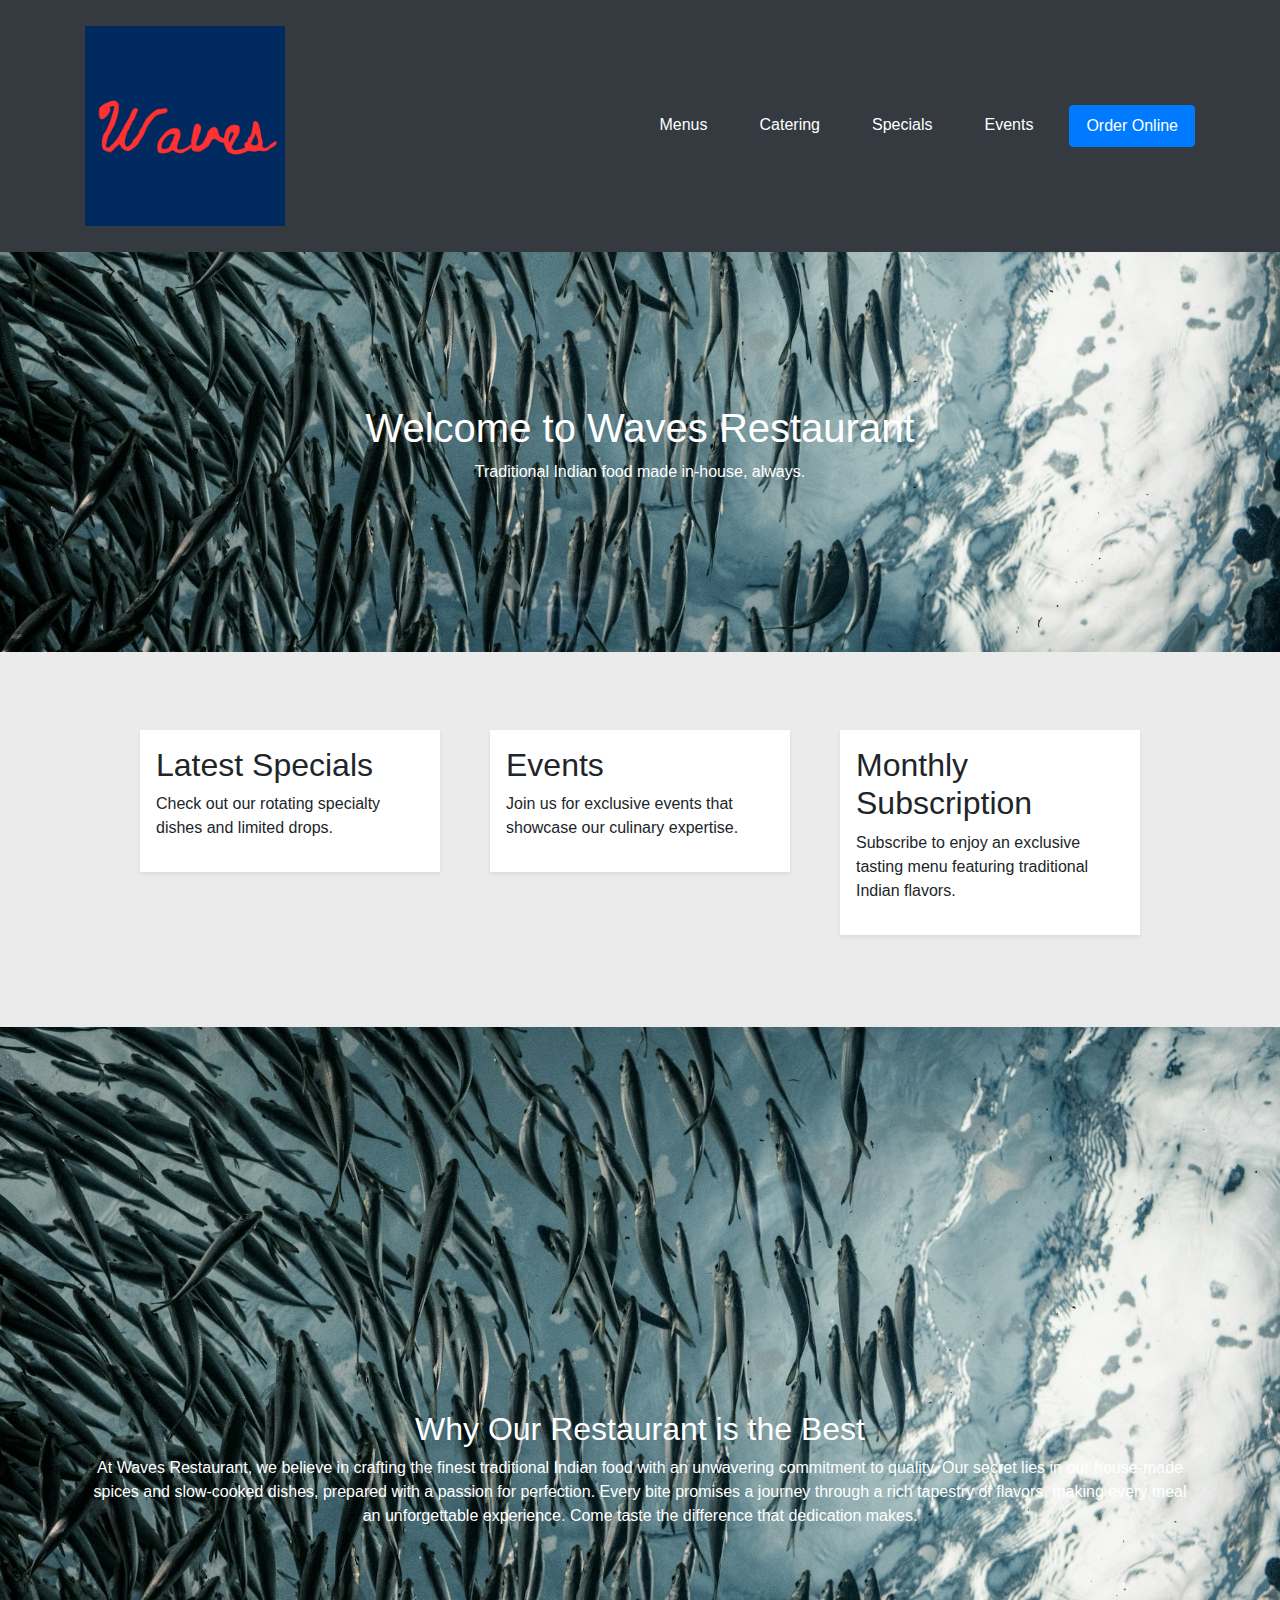
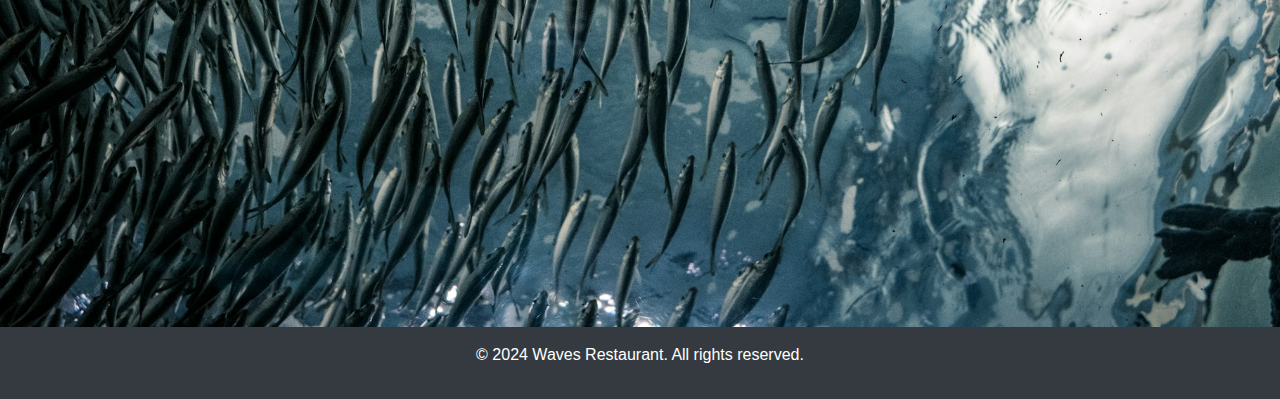
<file: restuarent wesite/index.html>
<!DOCTYPE html>
<html lang="en">
<head>
    <meta charset="UTF-8">
    <meta name="viewport" content="width=device-width, initial-scale=1.0">
    <title>Waves Restaurant</title>
    <link href="https://stackpath.bootstrapcdn.com/bootstrap/4.5.2/css/bootstrap.min.css" rel="stylesheet">
    <link rel="stylesheet" href="styles.css">
</head>
<body>
    <header class="bg-dark text-white">
        <div class="container d-flex justify-content-between align-items-center py-3">
            <div class="logo">
                <img src="Waves logo.png" alt="Waves Restaurant Logo">
            </div>
            <nav>
                <ul class="nav">
                    <li class="nav-item"><a href="#" class="nav-link text-white">Menus</a></li>
                    <li class="nav-item"><a href="#" class="nav-link text-white">Catering</a></li>
                    <li class="nav-item"><a href="#" class="nav-link text-white">Specials</a></li>
                    <li class="nav-item"><a href="#" class="nav-link text-white">Events</a></li>
                    <li class="nav-item"><a href="order.html" class="nav-link text-white btn btn-primary">Order Online</a></li>
                </ul>
            </nav>
        </div>
    </header>

    <main>
        <section class="hero text-center text-white d-flex flex-column justify-content-center align-items-center">
            <div class="container">
                <h1>Welcome to Waves Restaurant</h1>
                <p>Traditional Indian food made in-house, always.</p>
            </div>
        </section>
        <section class="articles container my-5">
            <div class="row">
                <div class="col-md-4">
                    <article class="bg-white p-3 shadow-sm mb-4">
                        <h2>Latest Specials</h2>
                        <p>Check out our rotating specialty dishes and limited drops.</p>
                    </article>
                </div>
                <div class="col-md-4">
                    <article class="bg-white p-3 shadow-sm mb-4">
                        <h2>Events</h2>
                        <p>Join us for exclusive events that showcase our culinary expertise.</p>
                    </article>
                </div>
                <div class="col-md-4">
                    <article class="bg-white p-3 shadow-sm mb-4">
                        <h2>Monthly Subscription</h2>
                        <p>Subscribe to enjoy an exclusive tasting menu featuring traditional Indian flavors.</p>
                    </article>
                </div>
            </div>
        </section>
        <section class="about text-white text-center d-flex flex-column justify-content-center align-items-center" id="about">
            <div class="container">
                <h2>Why Our Restaurant is the Best</h2>
                <p>At Waves Restaurant, we believe in crafting the finest traditional Indian food with an unwavering commitment to quality. Our secret lies in our house-made spices and slow-cooked dishes, prepared with a passion for perfection. Every bite promises a journey through a rich tapestry of flavors, making every meal an unforgettable experience. Come taste the difference that dedication makes.</p>
            </div>
        </section>
    </main>

    <footer class="bg-dark text-white text-center py-3">
        <p>&copy; 2024 Waves Restaurant. All rights reserved.</p>
    </footer>

    <script src="https://code.jquery.com/jquery-3.5.1.slim.min.js"></script>
    <script src="https://cdn.jsdelivr.net/npm/@popperjs/core@2.9.2/dist/umd/popper.min.js"></script>
    <script src="https://stackpath.bootstrapcdn.com/bootstrap/4.5.2/js/bootstrap.min.js"></script>
    <script>
        // Scroll effect
        window.addEventListener('scroll', function() {
            const aboutSection = document.getElementById('about');
            const yOffset = window.pageYOffset;

            if (yOffset > 300) {
                aboutSection.style.display = 'flex';
            } else {
                aboutSection.style.display = 'none';
            }
        });
    </script>
</body>
</html>
</file>
<file: restuarent wesite/styles.css>
body {
    font-family: Arial, sans-serif;
    margin: 0;
    padding: 0;
    background-color: #ebebeb;
}

header {
    background-color: #223f9e;
    color: #fff;
    display: flex;
    justify-content: space-between;
    padding: 10px 20px;
    align-items: center;
}

header .logo img {
    width: 200px;
}

header nav ul {
    list-style: none;
    display: flex;
    gap: 20px;
}

header nav ul li {
    margin: 0;
}

header nav ul li a {
    color: #fff;
    text-decoration: none;
}

.hero {
    background-color: #1f1f1f;
    color: #fff;
    text-align: center;
    padding: 50px 20px;
}

.articles {
    display: flex;
    justify-content: space-around;
    padding: 20px;
}

.articles article {
    background-color: #fff;
    padding: 20px;
    margin: 10px;
    box-shadow: 0 0 10px rgba(0, 0, 0, 0.1);
    flex: 1;
    max-width: 300px;
}

footer {
    background-color: #c9c9c9;
    color: #fff;
    text-align: center;
    padding: 10px 0;
}
body {
    font-family: Arial, sans-serif;
    margin: 0;
    padding: 0;
}

.hero {
    background: url('background.jpg') no-repeat center center/cover;
    height: 400px;
}

.articles .article {
    background-color: #fff;
    padding: 20px;
    margin: 10px;
    box-shadow: 0 0 10px rgba(0, 0, 0, 0.1);
}

.articles .article {
    background-color: #fff;
    padding: 20px;
    margin: 10px;
    box-shadow: 0 0 10px rgba(0, 0, 0, 0.1);
}

.about {
    background: url('background.jpg') no-repeat center center/cover;
    height: 100vh;
    display: none;
    flex-direction: column;
    justify-content: center;
    align-items: center;
    text-align: center;
}
.card-img-top {
    width: 200px;
    height: 200px;
    object-fit: cover;
    display: block;
    margin-left: auto;
    margin-right: auto;
}
</file>
